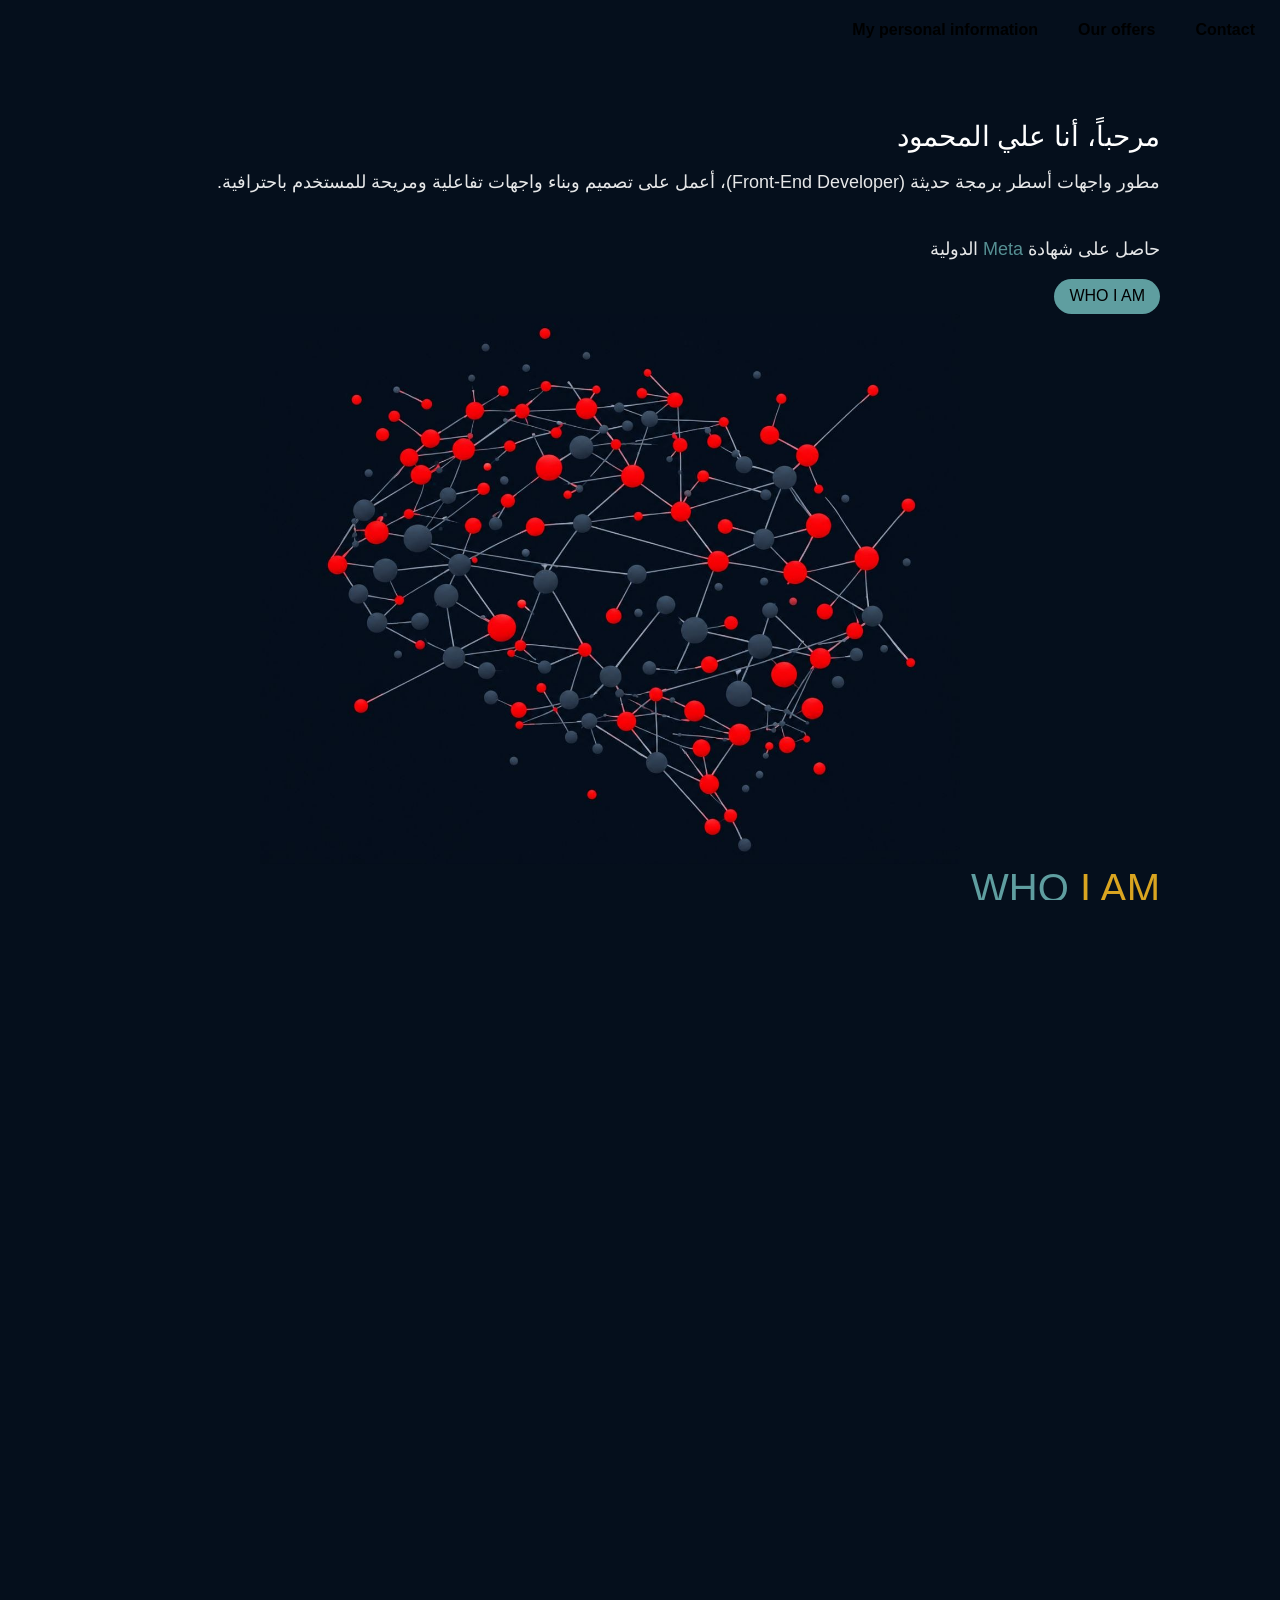
<file: index.html>
<!DOCTYPE html>
<html lang="ar" dir="rtl">
<head>
  <!-- تفعيل وضع ملء الشاشة للتطبيق على الأجهزة الذكية -->
<meta name="apple-mobile-web-app-capable" content="yes">
<meta name="apple-mobile-web-app-status-bar-style" content="black-translucent">
<meta name="mobile-web-app-capable" content="yes">
<link rel="manifest" href="manifest.json">
  <meta charset="UTF-8">
  <meta name="viewport" content="width=device-width, initial-scale=1.0">
  <title>My Profile</title>
  
  <!-- ربط مكتبة Bootstrap CSS -->
  <link href="https://cdn.jsdelivr.net/npm/bootstrap@5.3.3/dist/css/bootstrap.min.css" rel="stylesheet">
  <!-- ربط أيقونات Bootstrap -->
  <link rel="stylesheet" href="https://cdn.jsdelivr.net/npm/bootstrap-icons@1.13.1/font/bootstrap-icons.min.css">
  <!-- ربط ملف الـ CSS الخاص بك -->
  <link rel="stylesheet" href="style.css">
</head>
<body>

  <!-- القسم العلوي (التركواز) -->
  <div class="top-section">
    <nav class="navbar">
      <ul class="nav-links">
        <li><a href="#contact">Contact</a></li>
        <li><a href="#offers">Our offers</a></li>
         <li><a href="#personal-info">My personal information</a></li>
        
      </ul>
    </nav>
  </div>

  <!-- القسم السفلي (الداكن) ويحتوي على النص التعريفي -->
  <div class="bottom-section">
    <div id="personal-info" class="content-box">
      <h2 id="header1">مرحباً، أنا علي المحمود</h2>
      <p id="header2">مطور واجهات أسطر برمجة حديثة (Front-End Developer)، أعمل على تصميم وبناء واجهات تفاعلية ومريحة للمستخدم باحترافية.</p>
      <br> 
      <p>حاصل على شهادة <span class="header5">Meta</span> الدولية</p>
      <a href="#myprofile"><button id="header4">WHO I AM</button></a>
       
      <img class="header88" src="photo_2026-10-30_17-35-46.jpg" alt="try again">
      
      <h1 id="myprofile"><span class="header99">WHO <span class="header101"> I AM</span></span></h1>
      <h1>أنا مطور واجهات أمامية <span class="typing-text"></span></h1>
      <em> I am <span class="header100">Ali Almahmoud</span> started my journey in web development as a Front-End Developer <br> through the Coursera platform<br>
      Throughout this journey, I have experienced many exciting and enjoyable moments,<br> 
      discovered new technologies, <br> and developed a deeper passion for creating modern and interactive websites.<br>
      My learning journey has been full of challenges, experiments, and valuable experiences.<br> 
      <br> Every challenge has taught me something new and helped me improve my skills, <br>  step by step.<br>
      <br> I believe that learning is a continuous process,<br> and I am always eager to explore new technologies, improve my abilities,<br> 
      and turn creative ideas into reality.<br>
      This is just the beginning of my journey, and I look forward to what comes next.</em>
      <br><br>
      <a href="#HOWmy"><button class="header500">How my learning journey started</button></a>
      <br><br><br>
      
      <!-- زر التحكم بإظهار أو إخفاء القائمة -->
      <img class="header105" src="photo_2026-10-30_18-09-00.jpg" alt="try again">
    </div>
  </div>

  <div class="buttom2-section">
    <div class="content-box"></div>
  </div>

  <div id="HOWmy" class="header11"> 
    <p><span class="header700">My learning journey in Front-End Development started with HTML, <br> where I learned how to structure web pages. Then,<br> I moved on to CSS to bring my designs to life with colors, layouts, and animations. </span><br><br>
    After that, I explored JavaScript, which helped me understand programming logic and create interactive web experiences. <br> 
    Finally, I started learning React, <br> taking my skills to the next level by building modern and dynamic user interfaces.<br>
    Each technology has been an important step in my journey, and I am always excited to learn more, improve my skills, and turn my ideas into reality.</p> 
  </div>

  <img class="header155" src="photo_2026-10-30_19-18-57.jpg" alt="try">
  <img class="header166" src="photo_2026-10-30_23-48-33.jpg" alt="try" class="css-icon">
 <button id="menuToggleBtn" class="btn btn-primary my-3">عرض التفاصيل والنبذة</button>

<!-- القائمة والكلام اللي رح يظهر ويختفي -->
<div id="myDynamicMenu" class="dynamic-menu-box" style="display: none;">
  <p>أهلاً بك! هذه قائمة ديناميكية تفاعلية تم إضافتها عبر JavaScript.</p>
  <ul>
    <li>🚀 تطوير واجهات مستخدم سريعة ومتجاوبة.</li>
    <li>💡 التركيز على تجربة المستخدم UI/UX.</li>
    <li>🔥 شغوف بتعلم أحدث تقنيات الـ Front-End.</li>
  </ul>
</div>

  <footer id="contact" class="text-center text-white py-4 mt-5">
    <h4 class="mb-3">Let's Connect</h4>
    <p class="text-secondary">
      Feel free to contact me through social media.
    </p>

    <div class="d-flex justify-content-center gap-4 fs-3 mb-3">
      <a href="https://wa.me/0937728207" target="_blank" class="text-success">
        <i class="bi bi-whatsapp"></i>
      </a>
      <a href="https://facebook.com/YOUR_PAGE" target="_blank" class="text-primary">
        <i class="bi bi-facebook"></i>
      </a>
      <a href="https://t.me/Alikshlr" target="_blank" class="text-info">
        <i class="bi bi-telegram"></i>
      </a>
    </div>

    <hr class="border-secondary">

    <p class="text-secondary mb-0">
      © 2026 All Rights Reserved | My Portfolio
    </p>
  </footer>

  <!-- ربط مكتبة Bootstrap JS -->
   <script src="main.js"></script>
  <script src="https://cdn.jsdelivr.net/npm/bootstrap@5.3.3/dist/js/bootstrap.bundle.min.js"></script>
</body>
</html>
</file>
<file: style.css>
/* تصفير الهوامش وضبط قياسات الصفحة */
 /* ========================================================== */
/* 1. الإعدادات والتنسيقات الأساسية للابتوب (Desktop)         */
/* ========================================================== */

Html, body {
  width: 100%;
  height: 100%;
  margin: 0;
  padding: 0;
  box-sizing: border-box;
  overflow-x: hidden;
}

body {
  display: flex;
  flex-direction: column;
  background-color: #050F1C;
  font-family: 'Franklin Gothic Medium', 'Arial Narrow', Arial, sans-serif;
}

/* النصف العلوي للشاشة */
.top-section {
  width: 100%;
  height: 30vh;
  background-color: beige;
  position: relative;
}

/* القائمة العلوية Navbar */
.navbar {
  display: flex;
  justify-content: flex-end;
  align-items: center;
  position: absolute;
  top: 10px;
  right: 20px;
}

.nav-links {
  list-style: none;
  display: flex;
  gap: 30px;
  margin: 0;
  padding: 0;
}

.nav-links a {
  text-decoration: none;
  color: black;
  font-weight: 600;
  transition: color 0.3s;
  padding: 1px 5px;
}

.nav-links a:hover {
  color: darkgoldenrod;
}

/* النصف السفلي الداكن */
.bottom-section {
  width: 100%;
  height: 200vh;
  background-color: #050F1C !important;
  color: white;
  padding: 100px;
  box-sizing: border-box;
}

.buttom2-section {
  width: 100%;
  height: 100vh;
  background-color: #050F1C !important;
  color: white;
  padding: 200px;
  box-sizing: border-box;
}

.content-box {
  padding: 20px;
  margin-bottom: 100px;
}

.content-box h2 {
  margin-bottom: 15px;
  font-size: 28px;
}

.content-box p {
  font-size: 18px;
  opacity: 0.9;
}

#header4 {
  background-color: cadetblue;
  border-radius: 50px;
  width: auto;
  padding: 0 15px;
  height: 35px;
  border: none;
  cursor: pointer;
}

.header5 {
  color: cadetblue;
}

/* الصور والعناصر الأساسية */
.header88 {
  width: 700px;
  height: 550px;
  margin-left: 500px;
  position: relative;
  left: -200px;
  background-color: white;
}

.header100 { color: goldenrod; }
.header99 { color: cadetblue; }
.header101 { color: goldenrod; }

.header105 {
  width: 1000px;
  height: 500px;
  position: relative;
  left: -700px;
  top: -400px;
}

.header500 {
  border-radius: 50px;
  background-color: cadetblue;
  color: black;
  font-family: monospace !important;
  border: none;
  padding: 10px 20px;
  cursor: pointer;
}

.header11 {
  text-align: right;
  position: relative;
  top: -700px;
  right: -300px;
  color: white;
  margin-right: 400px;
  margin-bottom: 100px;
  padding-top: 300px;
}

.header700 { color: goldenrod; }

.header155 {
  position: relative;
  top: -790px;
  left: -400px;
  width: 230px;
  transition: transform 0.4s ease filter 0.4s ease , box-shadow 0.4s ease;
}

.header166 {
  position: relative;
  top: -950px;
  left: -100px;
  width: 180px;
  transition: transform 0.4s ease filter 0.4s ease , box-shadow 0.4s ease;
}
.header155:hover, .header166:hover {
  transform: scale(1.25) rotate(5deg) !important;
  filter: drop-shadow(0px 10px 15px rgba(218, 165, 32, 0.4));
}
.css-icon {
  mix-blend-mode: multiply;
}

footer {
  background-color: darkslategrey;
  width: 100%;
  height: auto;
  padding: 40px 20px;
  position: relative;
}


/* ========================================================== */
/* 2. قواعد التجاوب الشاملة للموبايل (Mobile Overrides)        */
/* ========================================================== */

@media (max-width: 768px) {
  
  /* تصغير وتوسيط القائمة */
  .navbar {
    position: static !important;
    justify-content: center !important;
  }

  .nav-links {
    flex-direction: column !important;
    align-items: center !important;
    gap: 10px !important;
  }

  /* إزالة الارتفاعات الثابتة لكي لا تترك فراغات سوداء ضخمة */
  .bottom-section, 
  .buttom2-section {
    height: auto !important;
    padding: 20px 15px !important;
  }

  .buttom2-section {
    display: none !important; /* إخفاء القسم الفارغ الذي يسبب الفراغ الكبير */
  }

  /* تصفير إحداثيات نص رحلة التعلم وإظهاره بشكل متناسق */
  .header11 {
    position: static !important;
    top: 0 !important;
    left: 0 !important;
    right: 0 !important;
    margin: 30px auto !important;
    padding: 10px !important;
    text-align: center !important;
    color: white !important;
    width: 100% !important;
  }
  /* تصفير إحداثيات الصور لكي تترتب تحت بعضها */
  .header105 {
    position: static !important;
    display: block !important;
    width: 90% !important;        /* تأخذ 90% من عرض شاشة الموبايل */
    max-width: 480px !important;  /* الحجم الكبير اللي بدك إياه */
    height: auto !important;
    margin: 40px auto 20px auto !important; /* الـ auto باليمين واليسار يجبرها بالمنتصف تماماً */
    float: none !important;
    transform: none !important;
    position: relative;
    left: -300px;   /* إلغاء الـ scale لكي لا يسبب أي إزاحة جانبية */
  }
  .header88, 
   
  .header155, 
  .header166 {
    position: static !important;
    top: 0 !important;
    left: 0 !important;
    right: 0 !important;
    width: 90% !important;
    max-width: 320px !important;
    height: auto !important;
    margin: 20px auto !important;
    display: block !important;

    .header155:active, .header166:active {
    transform: scale(1.1) !important;
    transition: transform 0.2s ease !important;
  }
  }

  /* ضبط الـ Footer في الأسفل تماماً */
  footer {
    position: static !important;
    margin-top: 40px !important;
  }
}
/* تهيئة أنميشن الظهور عند التمرير */
.reveal-init {
  opacity: 0;
  transform: translateY(30px);
  transition: opacity 0.8s ease, transform 0.8s ease;
}

.active-reveal {
  opacity: 1;
  transform: translateY(0);
}

/* تصميم زر العودة للأعلى */
.back-to-top {
  position: fixed;
  bottom: 25px;
  right: 25px;
  width: 45px;
  height: 45px;
  background-color: #daa520;
  color: #fff;
  border: none;
  border-radius: 50%;
  font-size: 20px;
  cursor: pointer;
  opacity: 0;
  visibility: hidden;
  transition: all 0.3s ease;
  z-index: 1000;
  box-shadow: 0 4px 10px rgba(0, 0, 0, 0.3);
}

.back-to-top.show {
  opacity: 1;
  visibility: visible;
}

.back-to-top:hover {
  transform: translateY(-5px);
  background-color: #b8860b;
}
.typing-text {
  color: #daa520; /* لون مميز للنص المتحرك */
  border-right: 2px solid #daa520; /* خط المؤشر */
  padding-right: 4px;
  animation: blink 0.75s infinite;
}

@keyframes blink {
  0%, 100% { border-color: transparent; }
  50% { border-color: #daa520; }
}
.dynamic-menu-box {
  background-color: rgba(20, 20, 20, 0.9);
  border: 1px solid #daa520;
  border-radius: 10px;
  padding: 20px;
  margin-top: 15px;
  color: #fff;
  box-shadow: 0 5px 15px rgba(0, 0, 0, 0.5);
  animation: fadeIn 0.4s ease-in-out;
}

@keyframes fadeIn {
  from { opacity: 0; transform: translateY(-10px); }
  to { opacity: 1; transform: translateY(0); }
}

.dynamic-menu-box ul {
  padding-right: 20px;
  margin-top: 10px;
}

.dynamic-menu-box li {
  margin-bottom: 8px;
  color: #ddd;
}
#menuToggleBtn {
  position: relative !important; /* ليحافظ على مكانه الطبيعي وما يتداخل مع العناصر */
  z-index: 999 !important;        /* ليكون بالطبقة الأمامية دائماً وما يفوت لجوا */
  display: inline-block !important;
  cursor: pointer !important;
  box-shadow: 0 4px 10px rgba(0, 0, 0, 0.4) !important; /* بيعطيه ظل خفيف ليطلع بارز للعين */
}
</file>
